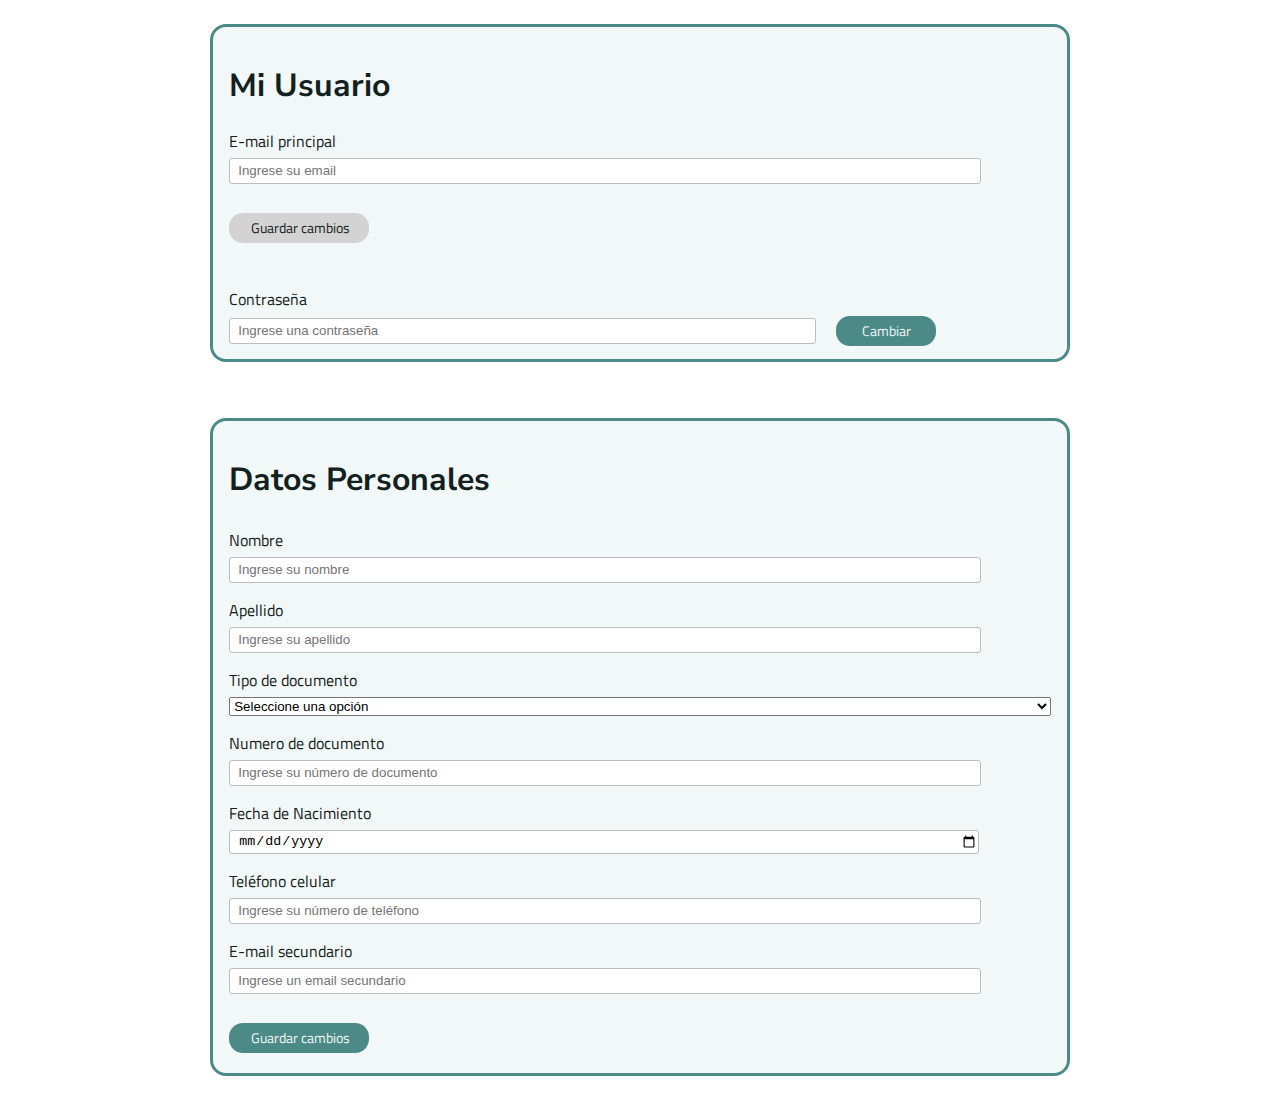
<file: html/datos-personales.html>
<!DOCTYPE html>
<html lang="en">
<head>
   <meta charset="UTF-8">
   <meta name="viewport" content="width=device-width, initial-scale=1.0">
   <title>Mis Datos</title>
   <link rel="stylesheet" href="../_core/css/temas_colores_fuentes.css">
   <link rel="stylesheet" href="../css/estilos-datos-personales.css">
</head>
<body>

   <section id="usuario">
      <h1>Mi Usuario</h1>

      <form class="formulario" id="formulario-usuario" action="#" method="post" novalidate>

         <label for="email">E-mail principal</label>
         <input type="email" name="email" id="email" placeholder="Ingrese su email">
         <p class="msjMail"></p>
         <input type="submit" class="guardar" id="guardar-usuario" value="Guardar cambios" disabled>
         <br>
         <label for="contrasenia">Contraseña</label>

         <div id="contenedor-password">
            <input type="password" name="contrasenia" id="contrasenia" placeholder="Ingrese una contraseña">

            <button id="btn_cambiar">Cambiar</button>
         </div>
         
      </form>

   </section>

   <br>

   <section id="datos-personales">
      <form class="formulario" id="formulario-datos-personales" action="#" method="post" novalidate>
         <h1>Datos Personales</h1>

         <label for="nombre">Nombre</label>
         <input type="text" name="nombre" id="nombre" placeholder="Ingrese su nombre"> 
         <p class="msjNombre"></p>
   
         <label for="apellido">Apellido</label>
         <input type="text" name="apellido" id="apellido" placeholder="Ingrese su apellido">
         <p class="msjApellido"></p>
   
         <label for="tipo">Tipo de documento</label>
         <select name="tipo" id="tipo">
            <option value="" selected>Seleccione una opción</option>
            <option value="1">DNI</option>
            <option value="2">CI</option>
            <option value="3">PASAPORTE</option>
         </select>
         <p class="msjTipoDoc"></p>
   
         <label for="nro_doc">Numero de documento</label>
         <input type="number" name="nro_doc" id="nro_doc" placeholder="Ingrese su número de documento">
         <p class="msjNroDoc"></p>

         <label for="fecha_de_nacimiento">Fecha de Nacimiento</label>
         <input type="date" name="fecha_de_nacimiento" id="fecha_de_nacimiento">
         <p class="msjFechaNac"></p>

         <label for="nro_celular">Teléfono celular</label>
         <input type="tel" name="nro_celular" id="nro_celular" placeholder="Ingrese su número de teléfono">
         <p class="msjTelefono"></p>

         <label for="email_secundario">E-mail secundario</label>
         <input type="email" name="email-secundario" id="email_secundario" placeholder="Ingrese un email secundario">
         <p class="msjMailSecundario"></p>
         <input type="submit" class="guardar" value="Guardar cambios">
      </form>
      
   </section>

   <script src="../js/datos-personales.js"></script>
</body>
</html>
</file>
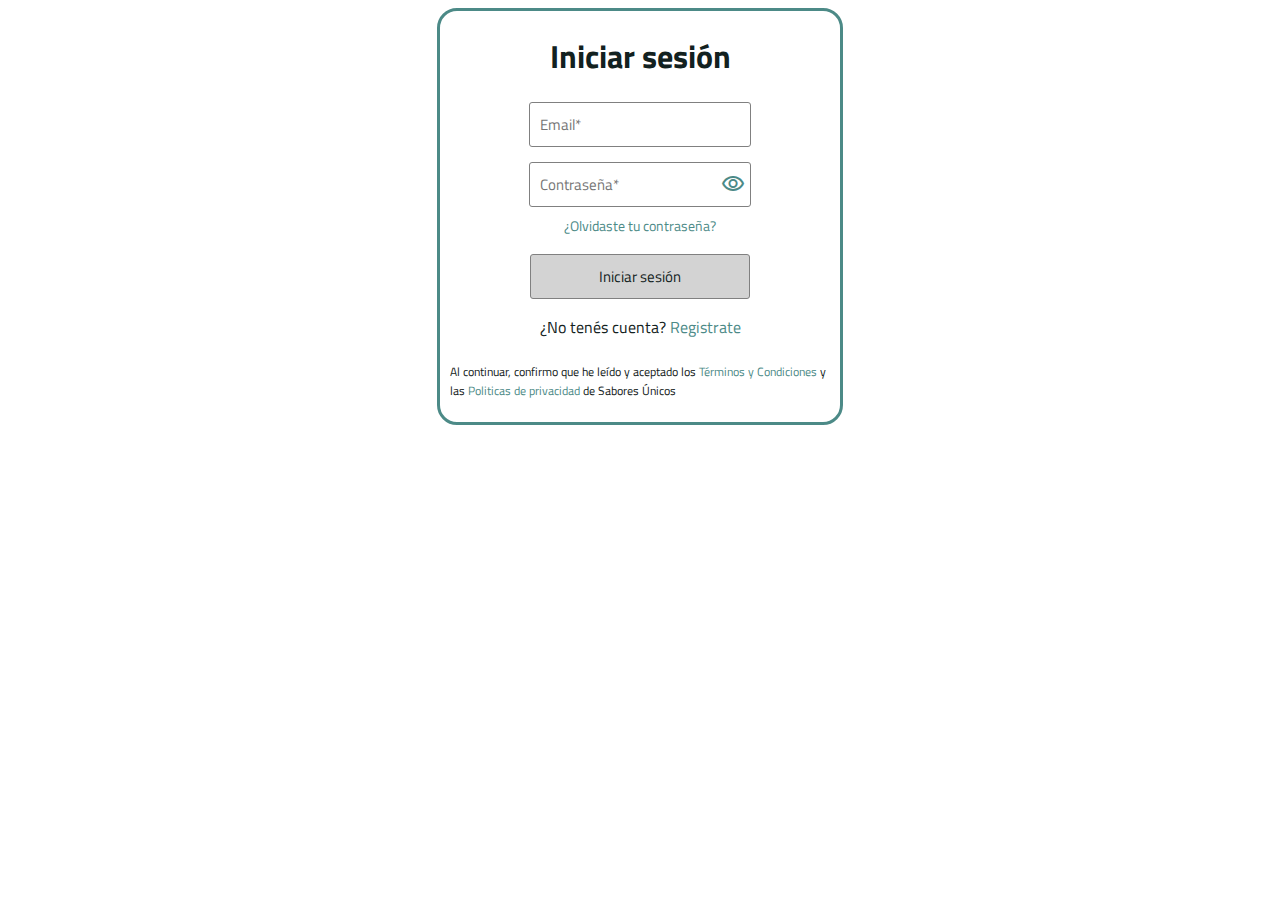
<file: html/login.html>
<!DOCTYPE html>
<html lang="en">
<head>
   <meta charset="UTF-8">
   <meta name="viewport" content="width=device-width, initial-scale=1.0">
   <title>Login</title>
   <link rel="stylesheet" href="../css/estilos-login.css">
   <link rel="stylesheet" href="../_core/css/temas_colores_fuentes.css">
   <link rel="stylesheet" href="https://fonts.googleapis.com/css2?family=Material+Symbols+Outlined:opsz,wght,FILL,GRAD@20..48,100..700,0..1,-50..200" />
</head>
<body>
   <form id="formulario" action="#" method="post" novalidate> <!--Se agrega novalidate para validarlo con js -->
      <h1>Iniciar sesión</h1>
      <input type="email" id="correo" name="correo" placeholder="Email*"> <!-- required -->
      <p class="msjMail"></p>

      <div id="contenedor-password">
         <input type="password" id="contraseña" name="contraseña" placeholder="Contraseña*"> <!-- required -->
         <span class="material-symbols-outlined">
            visibility
         </span>
      </div>
      <p class="msjContraseña"></p>
      
      <a id="recuperar-contraseña" href="../html/recuperar-password.html">¿Olvidaste tu contraseña?</a>
      <input id="boton-enviar" type="submit" value="Iniciar sesión" disabled>
      <p> ¿No tenés cuenta? <a href="../html/registrarse.html"> Registrate </a> </p>
      <div id="contenedor-terminos">
         <p id="terminos-condiciones"> Al continuar, confirmo que he leído y aceptado los <span style="color: var(--light-color-acento-3);">Términos y Condiciones</span> y las <span style="color: var(--light-color-acento-3);">Politicas de privacidad</span> de Sabores Únicos</span> </p>
      </div>
   </form>

   <script src="../js/login.js"></script>
</body>
</html>
</file>
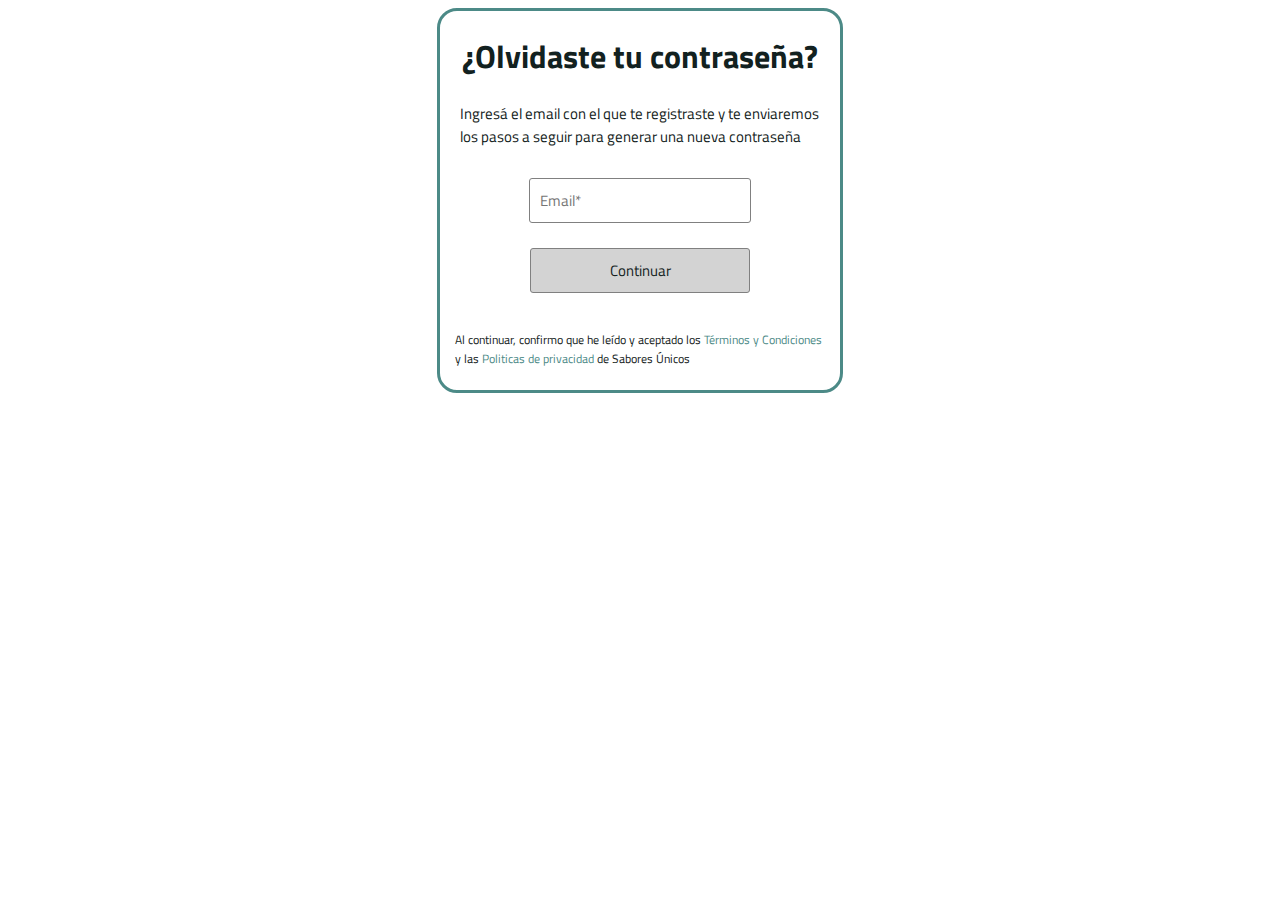
<file: html/recuperar-password.html>
<!DOCTYPE html>
<html lang="en">
<head>
   <meta charset="UTF-8">
   <meta name="viewport" content="width=device-width, initial-scale=1.0">
   <title>Recuperar contraseña</title>
   <link rel="stylesheet" href="../css/estilos-recuperar-password.css">
   <link rel="stylesheet" href="../_core/css/temas_colores_fuentes.css">
   <link rel="stylesheet" href="https://fonts.googleapis.com/css2?family=Material+Symbols+Outlined:opsz,wght,FILL,GRAD@20..48,100..700,0..1,-50..200" />
</head>
<body>
   <form id="formulario" action="#" method="post" novalidate>
      <h1>¿Olvidaste tu contraseña?</h1>
      <p id="texto-informativo-superior"> Ingresá el email con el que te registraste y te enviaremos los pasos a seguir para generar una nueva contraseña</p>
      <input type="email" id="correo" name="correo" placeholder="Email*">
      <p id="msj"></p>

      <input id="boton-enviar" type="submit" value="Continuar" disabled>
      
      <div id="contenedor-terminos">
         <p id="terminos-condiciones"> Al continuar, confirmo que he leído y aceptado los <span style="color: var(--light-color-acento-3);">Términos y Condiciones</span> y las <span style="color: var(--light-color-acento-3);">Politicas de privacidad</span> de Sabores Únicos</span> </p>
      </div>
   </form>

   <script src="../js/recuperar_password.js"></script>
</body>
</html>
</file>
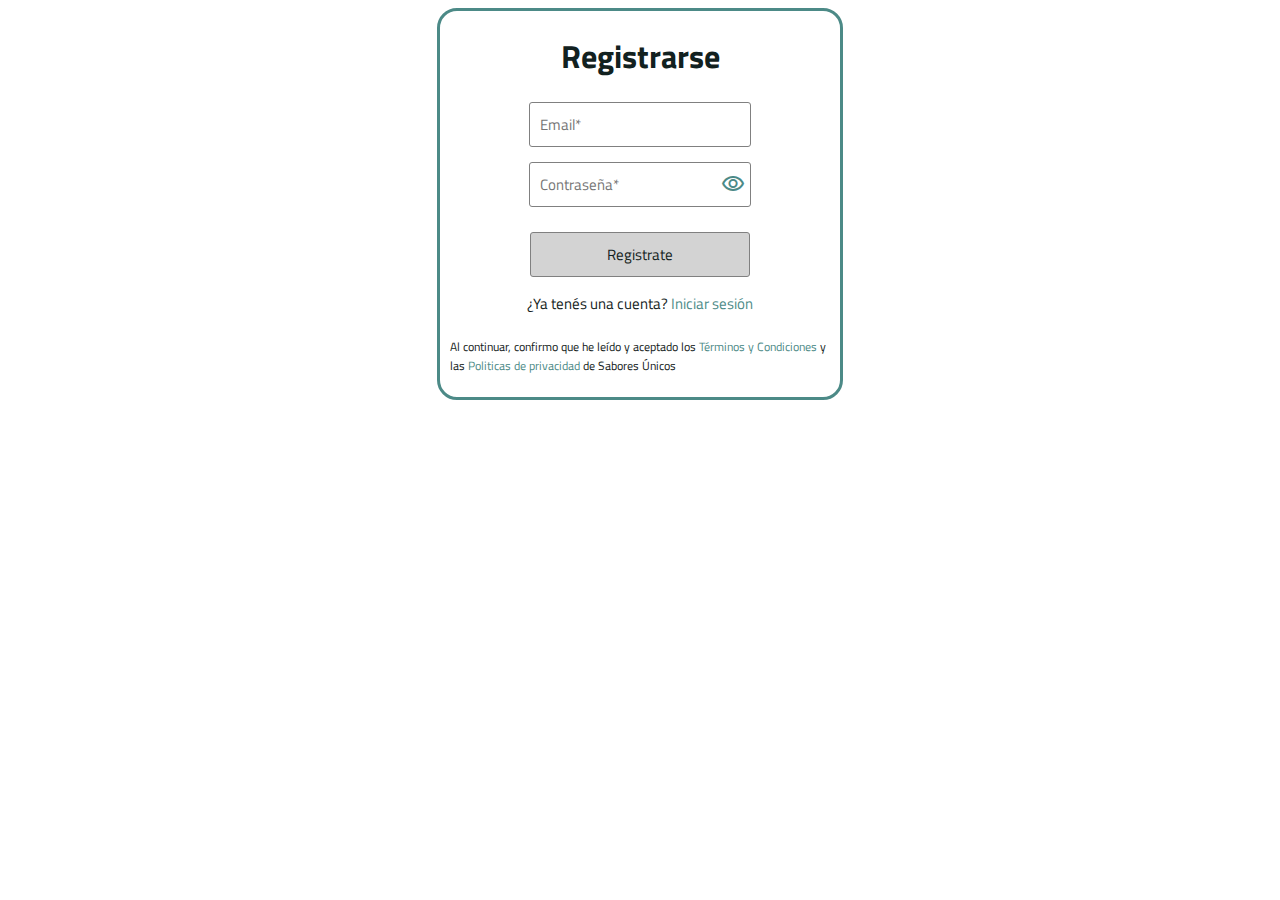
<file: html/registrarse.html>
<!DOCTYPE html>
<html lang="en">
<head>
   <meta charset="UTF-8">
   <meta name="viewport" content="width=device-width, initial-scale=1.0">
   <title>Register</title>
   <link rel="stylesheet" href="../css/estilos-registrarse.css">
   <link rel="stylesheet" href="../_core/css/temas_colores_fuentes.css">
   <link rel="stylesheet" href="https://fonts.googleapis.com/css2?family=Material+Symbols+Outlined:opsz,wght,FILL,GRAD@20..48,100..700,0..1,-50..200" />
</head>
<body>
   <form id="formulario" action="#" method="post" novalidate>
      <h1>Registrarse</h1>
      <input type="email" id="correo" name="correo" placeholder="Email*">
      <p id="msjMail"></p>

      <div id="contenedor-password">
         <input type="password" id="contraseña" name="contraseña" placeholder="Contraseña*">
         <span class="material-symbols-outlined">
            visibility
         </span>
      </div>
      <p id="msjContraseña"></p>
      
      <input id="boton-enviar" type="submit" value="Registrate" disabled>
      <p> ¿Ya tenés una cuenta? <a href="../html/login.html"> Iniciar sesión </a> </p>
      <div id="contenedor-terminos">
         <p id="terminos-condiciones"> Al continuar, confirmo que he leído y aceptado los <span style="color: var(--light-color-acento-3);">Términos y Condiciones</span> y las <span style="color: var(--light-color-acento-3);">Politicas de privacidad</span> de Sabores Únicos</span> </p>
      </div>
   </form>

   <script src="../js/registrarse.js"></script>
</body>
</html>
</file>
<file: _core/css/temas_colores_fuentes.css>
﻿/* URL Paleta de colores LIGHT: https://www.coloreasily.com/?colors=122120-ffffff-6baeaa-f2f8f7-4c8a87 */
/* URL Paleta de colores DARK: https://www.coloreasily.com/?colors=dbf3f5-11383b-c4eedc-162d4b-fbfefd */
@import url('https://fonts.googleapis.com/css2?family=Titillium+Web');
@import url('https://fonts.googleapis.com/css2?family=Nunito+Sans');
@import url('https://fonts.googleapis.com/css2?family=Mukta+Vaani');

:root {
   --light-color-texto: #122120;
   --light-color-fondo: #ffffff;
   --light-color-acento-1: #6baeaa;
   --light-color-acento-2: #f2f8f7;
   --light-color-acento-3: #4c8a87;
   --dark-color-texto: #dbf3f5;
   --dark-color-fondo: #11383b;
   --dark-color-acento-1: #c4eedc;
   --dark-color-acento-2: #162d4b;
   --dark-color-acento-3: #fbfefd;
}

 .light-theme {
   color: #122120;
   background-color: #ffffff;
}

.dark-theme {
   color: #dbf3f5;
   background-color: #11383b;
}
</file>
<file: css/estilos-datos-personales.css>
﻿
body{

   font-family: "Titillium Web",sans-serif;
   color: var(--light-color-texto);
   background-color: var(--light-color-fondo);
   display: flex;
   flex-direction: column;
   
   align-items: center;
}

#usuario {
   height: 300px;
   background-color: var(--light-color-acento-2);
}

#datos-personales {
   height: 620px;
   background-color: var(--light-color-acento-2);
}

input {
   height: 22px;
   outline: none;
   margin-bottom: 10px;
   border: 1px solid rgb(189, 188, 188);
   padding-left: 8px;
   border-radius: 3px;
   width: 90%;
}

input:focus {
   border: 1px solid var(--light-color-acento-1);
}

input::-webkit-outer-spin-button,
input::-webkit-inner-spin-button {
   -webkit-appearance: none;
}

#tipo {
   margin-bottom: 10px;
   outline: none;
}

#tipo:focus {
   border: 1px solid var(--light-color-acento-1);
}

#contrasenia {
   width: 70%;
   margin-right: 20px;
   margin-bottom: 0px;
}

.guardar {
   background-color: var(--light-color-acento-3);
   color: var(--light-color-acento-2);
   border-radius: 1em;
   cursor: pointer;
   margin-top: 1em;
   width: 10em;
   font-family: "Titillium Web",sans-serif;
   height: 30px;
   font-size: 14px;
   border: none;
}

.guardar:hover {
   background-color: var(--light-color-acento-1);
}

.guardar:disabled {
   background-color: lightgrey;
   color: var(--light-color-texto);
   cursor: not-allowed;
}

#btn_cambiar {
   background-color: var(--light-color-acento-3);
   color: var(--light-color-acento-2);
   border-radius: 1em;
   border: none;
   cursor: pointer;
   width: 100px;
   height: 30px;
   font-size: 14px;
   font-family: "Titillium Web",sans-serif;
}

#btn_cambiar:hover{

   background-color: var(--light-color-acento-1);

}

form {
   
   display: flex;
   flex-direction: column;
   gap: 5px;
   flex-wrap: wrap;
   
}

h1{
   font-family: "Nunito Sans",sans-serif;
}

section{
   padding: 1em;
   border-radius: 1em;
   border: solid 3px var(--light-color-acento-3);
   margin: 1em;
   width: 65%;
}

#contenedor-password {
   display: flex;
   flex-wrap: nowrap;
   align-items: center;
}

.msjMail, .msjNombre, .msjApellido, .msjTipoDoc, .msjNroDoc, .msjFechaNac, .msjTelefono, .msjMailSecundario{
   margin: 0;
   align-items: center; 
   justify-content: center;
   display: none;
   font-size: 90%;

}


@media  screen and (max-width:400px) {
   
   section{

      width: 80%;
      

   }


}
</file>
<file: css/estilos-login.css>
﻿@import url("../_core/css/temas_colores_fuentes.css");

* {
   color: var(--light-color-texto);
   font-family: 'Titillium Web', sans-serif;
}

body {
   display: flex;
   justify-content: center;
}

form {
   display: flex;
   flex-direction: column;
   align-items: center;
   justify-content: center;
   border: solid var(--light-color-acento-3);
   border-radius: 20px;
   width: 400px;
   height:70%;
}

input {
   padding: 10px;
   width: 200px;
   font-size: 15px;
   border: 1px solid grey;
   border-radius: 3px;
   outline: none;
}

#contraseña {
   border: none;
   height: 10px;
   outline: none;
}

#contenedor-password {
   margin-top: 15px;
   display: flex;
   flex-direction: row;
   align-items: center;
   border: 1px solid grey;
   border-radius: 3px;
   width: 220px;
   height: 43px;
}

.material-symbols-outlined {
   margin-right: 5px;
   color: var(--light-color-acento-3);
}

.material-symbols-outlined:hover {
   color: var(--light-color-acento-1);
   cursor: pointer;
}

#recuperar-contraseña {
   font-size: 14px;
   margin-top: 8px;
   margin-bottom: 8px;
}

a:hover {
   color: var(--light-color-acento-1);
}

a {
   text-decoration: none;
   color: var(--light-color-acento-3);
}

#boton-enviar  {
   color: var(--dark-color-texto);
   font-size: 15px;
   background-color: var(--light-color-acento-3);
   width: 220px;
   margin-top: 10px;
   padding: 10px;
   border: 1px solid grey;
   border-radius: 3px;
}

#boton-enviar:hover {
   background-color: var(--light-color-acento-1);
   cursor: pointer;
}

#boton-enviar:disabled {
   background-color: lightgrey;
   color: var(--light-color-texto);
   cursor: not-allowed;
}

#contenedor-terminos {
   margin: -10px 5px 5px 5px;
   padding: 5px;
}

#terminos-condiciones {
   font-size: 12px;
}

span:hover {
   color: var(--light-color-acento-1) !important;
   cursor: pointer;
}

.msjMail{

   align-items: center;
   justify-content: center;
   display: none;
   font-size: 90%;

}

.msjContraseña{

   display: none;
   align-items: center;
   justify-content: center;
   text-align: center;
   font-size: 90%;

}
</file>
<file: css/estilos-recuperar-password.css>
﻿@import url("../_core/css/temas_colores_fuentes.css");

* {
   color: var(--light-color-texto);
   font-family: 'Titillium Web',sans-serif;
}

body {
   display: flex;
   justify-content: center;
}

form {
   display: flex;
   flex-direction: column;
   align-items: center;
   justify-content: flex-start;
   border: solid var(--light-color-acento-3);
   border-radius: 20px;
   width: 400px;
   
   
}

form h1{

   text-align: center;

}

input {
   padding: 10px;
   width: 200px;
   font-size: 15px;
   border: 1px solid grey;
   border-radius: 3px;
   outline: none;
}

#texto-informativo-superior {
   margin: 0px 20px 30px 20px;
   font-size: 15px;
}

a:hover {
   color: var(--light-color-acento-1);
}

a {
   text-decoration: none;
   color: var(--light-color-acento-3);
}

#boton-enviar  {
   color: var(--dark-color-texto);
   font-size: 15px;
   background-color: var(--light-color-acento-3);
   width: 220px;
   margin-top: 25px;
   padding: 10px;
   border: 1px solid grey;
   border-radius: 3px;
}

#boton-enviar:hover {
   background-color: var(--light-color-acento-1);
   cursor: pointer;
}

#boton-enviar:disabled {
   background-color: lightgrey;
   color: var(--light-color-texto);
   cursor: not-allowed;
}

#contenedor-terminos {
   margin: 20px 10px 5px 10px;
   padding: 5px;
}

#terminos-condiciones {
   font-size: 12px;
}

span:hover {
   color: var(--light-color-acento-1) !important;
   cursor: pointer;
}

#msj{

   display: none;

}
</file>
<file: css/estilos-registrarse.css>
﻿@import url("../_core/css/temas_colores_fuentes.css");

* {
   color: var(--light-color-texto);
   font-family: 'Titillium Web',sans-serif;
}

body {
   display: flex;
   justify-content: center;
}

form {
   display: flex;
   flex-direction: column;
   align-items: center;
   justify-content: flex-start;
   border: solid var(--light-color-acento-3);
   border-radius: 20px;
   width: 400px;
   height:70%;
}

input {
   padding: 10px;
   width: 200px;
   font-size: 15px;
   border: 1px solid grey;
   border-radius: 3px;
   outline: none;
}

#contraseña {
   border: none;
   height: 10px;
   outline: none;
}

#contenedor-password {
   margin-top: 15px;
   display: flex;
   flex-direction: row;
   align-items: center;
   border: 1px solid grey;
   border-radius: 3px;
   width: 220px;
   height: 43px;
}

.material-symbols-outlined {
   margin-right: 5px;
   color: var(--light-color-acento-3);
}

.material-symbols-outlined:hover {
   color: var(--light-color-acento-1);
   cursor: pointer;
}

#recuperar-contraseña {
   font-size: 14px;
   margin-top: 8px;
   margin-bottom: 8px;
}

p {
   font-size: 15px;
}

a:hover {
   color: var(--light-color-acento-1);
}

a {
   text-decoration: none;
   color: var(--light-color-acento-3);
}

#boton-enviar  {
   color: var(--dark-color-texto);
   font-size: 15px;
   background-color: var(--light-color-acento-3);
   width: 220px;
   margin-top: 25px;
   padding: 10px;
   border: 1px solid grey;
   border-radius: 3px;
}

#boton-enviar:hover {
   background-color: var(--light-color-acento-1);
   cursor: pointer;
}

#boton-enviar:disabled {
   background-color: lightgrey;
   color: var(--light-color-texto);
   cursor: not-allowed;
}

#contenedor-terminos {
   margin: -10px 5px 5px 5px;
   padding: 5px;
}

#terminos-condiciones {
   font-size: 12px;
}

span:hover {
   color: var(--light-color-acento-1) !important;
   cursor: pointer;
}

#msjMail{

   align-items: center;
   justify-content: center;
   display: none;
   font-size: 90%;

}

#msjContraseña{

   display: none;
   align-items: center;
   justify-content: center;
   text-align: center;
   font-size: 90%;

}
</file>
